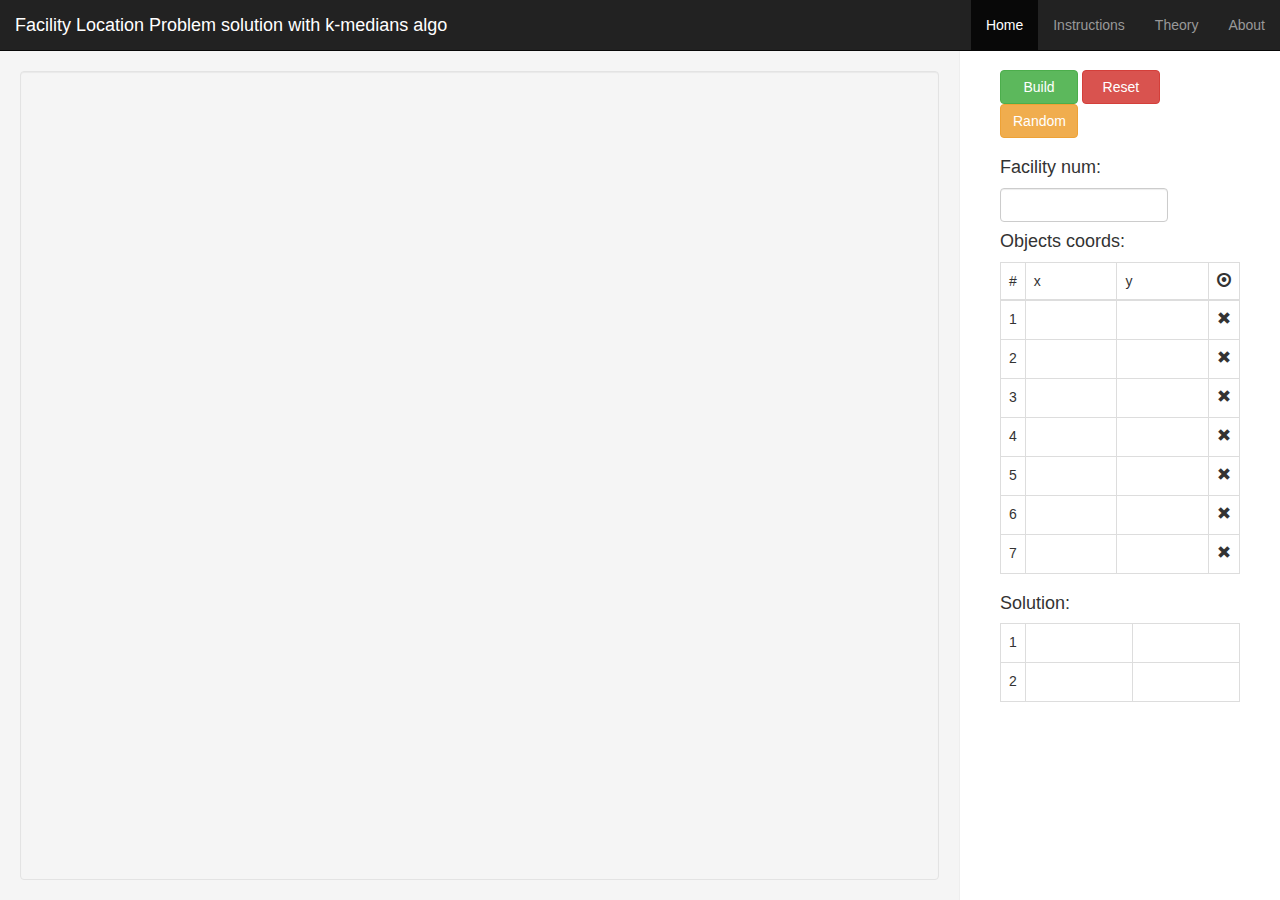
<file: index.html>
<!DOCTYPE html>
<html lang="en">
  <head>
    <meta charset="utf-8">
    <meta http-equiv="X-UA-Compatible" content="IE=edge">
    <meta name="viewport" content="width=device-width, initial-scale=1">
    <meta name="description" content="">
    <meta name="author" content="">
    <!--link rel="shortcut icon" href="../../assets/ico/favicon.ico"-->

    <title>Facility Location Problem solution with k-medians algo</title>

    <!-- Bootstrap core CSS -->
    <link href="css/bootstrap.min.css" rel="stylesheet">

    <!-- Custom styles for this template -->
    <link href="css/dashboard.css" rel="stylesheet">

    <!-- Just for debugging purposes. Don't actually copy this line! -->
    <!--[if lt IE 9]><script src="js/ie8-responsive-file-warning.js"></script><![endif]-->

    <!-- HTML5 shim and Respond.js IE8 support of HTML5 elements and media queries -->
    <!--[if lt IE 9]>
      <script src="https://oss.maxcdn.com/libs/html5shiv/3.7.0/html5shiv.js"></script>
      <script src="https://oss.maxcdn.com/libs/respond.js/1.4.2/respond.min.js"></script>
    <![endif]-->
    <style type="text/css">
      .coordstable input {
        border-width: medium medium 0px;
        border-style: none none solid;
        -moz-border-top-colors: none;
        -moz-border-right-colors: none;
        -moz-border-bottom-colors: none;
        -moz-border-left-colors: none;
        border-image: none;
        width: 100%;
      }
      .wellpanel {
        width: 100%;
        height: 100%;
        cursor: crosshair;
      }
      .point {
        cursor:pointer;
        position:absolute;
      }
      .facility {
        font-size:28px;
        cursor:default;
        position:absolute;
      }
      .wrongCoords {
        color:#BEBEBE;
      }
    </style>
  </head>

  <body style="overflow-y:scroll">

    <div class="navbar navbar-inverse navbar-fixed-top" role="navigation">
      <div class="container-fluid">
        <div class="navbar-header">
          <button type="button" class="navbar-toggle" data-toggle="collapse" data-target=".navbar-collapse">
            <span class="sr-only">Toggle navigation</span>
            <span class="icon-bar"></span>
            <span class="icon-bar"></span>
            <span class="icon-bar"></span>
          </button>
          <a class="navbar-brand" href="/">Facility Location Problem solution with k-medians algo</a>
        </div>
        <div class="navbar-collapse collapse">
          <ul class="nav navbar-nav navbar-right">
            <li class="active"><a href="/">Home</a></li>
            <li><a href="instructions.html">Instructions</a></li>
            <li><a href="theory.html">Theory</a></li>
            <li><a href="#about" data-toggle="modal" data-target="#myModal">About</a></li>
          </ul>
        </div>
      </div>
    </div>

    <div class="container-fluid">
      <div class="row">
        <div class="col-sm-3 col-md-9 sidebar">
          <div id="workBlock"></div>
          <div id="pointersBlock"></div>
          <!--span class="glyphicon glyphicon-record point">fdvfd</span>
          <span class="glyphicon glyphicon-map-marker facility"></span-->
          <div class="well wellpanel" id="well"></div>
          <!-- div style="margin-left:30%;width:40%">
            <ul class="pager">
              <li id="start" class="previous"><a href="#">|&larr; Start</a></li>
              <li id="prev"><a href="#">&larr; Prev</a></li>
              <li id="position"><span>5 of 10</span></li>
              <li id="next"><a href="#">Next &rarr;</a></li>
              <li id="result" class="next"><a href="#">Result &rarr;|</a></li>
            </ul>
          </div -->
        </div>
        <div class="col-sm-9 col-sm-offset-3 col-md-3 col-md-offset-9 main">
          <div style="margin-bottom:20px">
            <button style="width:32.5%" type="button" class="btn btn-success" onclick="mainAlgo()">Build</button>
            <button style="width:32.5%" type="button" class="btn btn-danger" onclick="clearAll()">Reset</button>
            <button style="width:32.5%" type="button" class="btn btn-warning" onclick="randomPoints()">Random</button>
          </div>
          <h4>Facility num:</h4>
          <input id="k" type="text" class="form-control" style="width:70%">
          <h4>Objects coords:</h4>
          <table class="table table-bordered coordstable">
            <thead>
              <tr><td>#</td><td>x</td><td>y</td><td><span class="glyphicon glyphicon-record"></span></td></tr>
            </thead>
            <tbody>
              <tr><td>1</td><td><input type="text"></td><td><input type="text"></td><td><span class="glyphicon glyphicon-remove"></span></td></tr>
              <tr><td>2</td><td><input type="text"></td><td><input type="text"></td><td><span class="glyphicon glyphicon-remove"></span></td></tr>
              <tr><td>3</td><td><input type="text"></td><td><input type="text"></td><td><span class="glyphicon glyphicon-remove"></span></td></tr>
              <tr><td>4</td><td><input type="text"></td><td><input type="text"></td><td><span class="glyphicon glyphicon-remove"></span></td></tr>
              <tr><td>5</td><td><input type="text"></td><td><input type="text"></td><td><span class="glyphicon glyphicon-remove"></span></td></tr>
              <tr><td>6</td><td><input type="text"></td><td><input type="text"></td><td><span class="glyphicon glyphicon-remove"></span></td></tr>
              <tr><td>7</td><td><input type="text"></td><td><input type="text"></td><td><span class="glyphicon glyphicon-remove"></span></td></tr>
            </tbody>
          </table>
          <h4>Solution:</h4>
          <table id="resultTable" class="table table-bordered coordstable">
            <tbody>
              <tr><td>1</td><td><input type="text" readonly></td><td><input type="text" readonly></td></tr>
              <tr><td>2</td><td><input type="text" readonly></td><td><input type="text" readonly></td></tr>
            </tbody>
          </table>
        </div>
      </div>
    </div>

    <!-- Modal -->
    <div class="modal fade" id="myModal" tabindex="-1" role="dialog" aria-labelledby="myModalLabel" aria-hidden="true">
      <div class="modal-dialog">
        <div class="modal-content">
          <div class="modal-header">
            <button type="button" class="close" data-dismiss="modal" aria-hidden="true">&times;</button>
            <h3 class="modal-title" id="myModalLabel">About</h3>
          </div>
          <div class="modal-body">
            This site created by Nick Levashov, student of <a href="http://mipt.ru/">MIPT</a>, on May 2014, for solving Facility Location Problems online and for demonstrating "k-medians" algorithm.<br><br>
            Great thanks to <a href="http://mipt.ru/education/chairs/dm/staff/glibichuk.html">Alexey Glibichuk</a> for giving me knowledge.<br><br>
            <h4>My contacts:</h4>
            <span class="glyphicon glyphicon-envelope"></span>
            <a href="mailto:niklevashov@yandex.ru">niklevashov@yandex.ru</a>
            <br>
            <span class="glyphicon glyphicon-user"></span>
            <a href="http://vk.com/nlevashov">vk.com/nlevashov</a>
          </div>
          <div class="modal-footer">
            <button type="button" class="btn btn-default" data-dismiss="modal">Close</button>
          </div>
        </div>
      </div>
    </div>

    <!-- Bootstrap core JavaScript
    ================================================== -->
    <!-- Placed at the end of the document so the pages load faster -->
    <script src="js/jquery.min.js"></script>
    <script src="js/bootstrap.min.js"></script>
    <script src="js/docs.min.js"></script>
    <script src="js/objects.js"></script>
  </body>
</html>
</file>
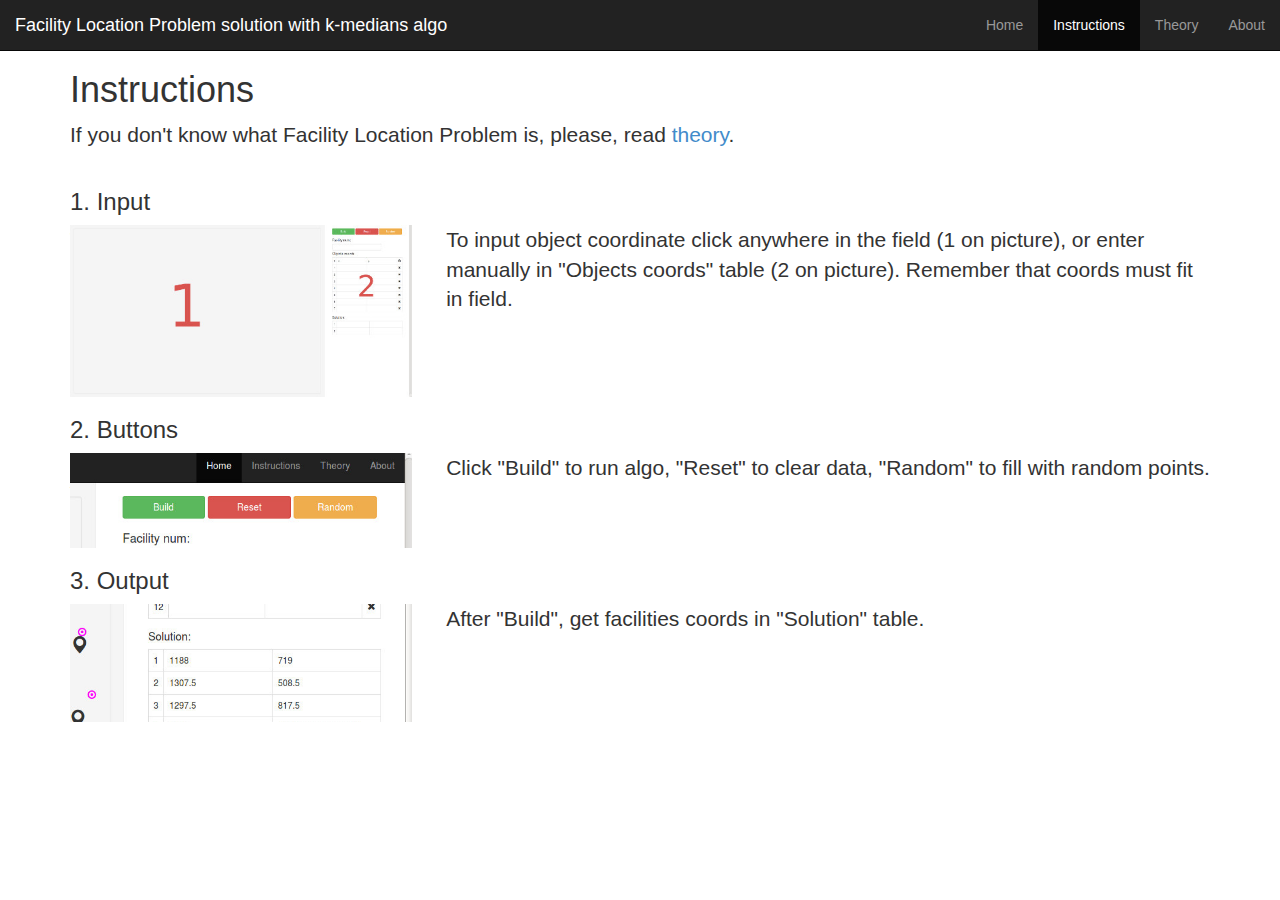
<file: instructions.html>
<!DOCTYPE html>
<html lang="en">
  <head>
    <meta charset="utf-8">
    <meta http-equiv="X-UA-Compatible" content="IE=edge">
    <meta name="viewport" content="width=device-width, initial-scale=1">
    <meta name="description" content="">
    <meta name="author" content="">
    <!--link rel="shortcut icon" href="../../assets/ico/favicon.ico"-->

    <title>Facility Location Problem solution with k-medians algo</title>

    <!-- Bootstrap core CSS -->
    <link href="css/bootstrap.min.css" rel="stylesheet">

    <!-- Custom styles for this template -->
    <link href="css/dashboard.css" rel="stylesheet">

    <!-- Just for debugging purposes. Don't actually copy this line! -->
    <!--[if lt IE 9]><script src="js/ie8-responsive-file-warning.js"></script><![endif]-->

    <!-- HTML5 shim and Respond.js IE8 support of HTML5 elements and media queries -->
    <!--[if lt IE 9]>
      <script src="https://oss.maxcdn.com/libs/html5shiv/3.7.0/html5shiv.js"></script>
      <script src="https://oss.maxcdn.com/libs/respond.js/1.4.2/respond.min.js"></script>
    <![endif]-->
    <style type="text/css">
      .coordstable input {
        border-width: medium medium 0px;
        border-style: none none solid;
        -moz-border-top-colors: none;
        -moz-border-right-colors: none;
        -moz-border-bottom-colors: none;
        -moz-border-left-colors: none;
        border-image: none;
        width: 100%;
      }
      .wellpanel {
        width: 100%;
        height: 100%;
        cursor: crosshair;
      }
      .point {
        cursor:pointer;
        position:absolute;
      }
      .facility {
        font-size:28px;
        cursor:default;
        position:absolute;
      }
      .wrongCoords {
        color:#BEBEBE;
      }
      .leftimg {
        float: left;
        margin-right: 3%;
        width: 30%;
      }
    </style>
  </head>

  <body style="overflow-y:scroll">

    <div class="navbar navbar-inverse navbar-fixed-top" role="navigation">
      <div class="container-fluid">
        <div class="navbar-header">
          <button type="button" class="navbar-toggle" data-toggle="collapse" data-target=".navbar-collapse">
            <span class="sr-only">Toggle navigation</span>
            <span class="icon-bar"></span>
            <span class="icon-bar"></span>
            <span class="icon-bar"></span>
          </button>
          <a class="navbar-brand" href="/">Facility Location Problem solution with k-medians algo</a>
        </div>
        <div class="navbar-collapse collapse">
          <ul class="nav navbar-nav navbar-right">
            <li><a href="/">Home</a></li>
            <li class="active"><a href="instructions.html">Instructions</a></li>
            <li><a href="theory.html">Theory</a></li>
            <li><a href="#about" data-toggle="modal" data-target="#myModal">About</a></li>
          </ul>
        </div>
      </div>
    </div>

    <div class="container">
      <div class="starter-template">
        <h1>Instructions</h1>
        <p class="lead">If you don't know what Facility Location Problem is, please, read <a href="theory.html">theory</a>.</p>
        <div style="width:100%; float:left;">
          <h3>1. Input</h3>
          <img src="img/1.jpg" class="leftimg"><p class="lead">To input object coordinate click anywhere in the field (1 on picture), or enter manually in "Objects coords" table (2 on picture). Remember that coords must fit in field.</p>
        </div>
        <div style="width:100%; float:left;">
          <h3>2. Buttons</h3>
          <img src="img/2.jpg" class="leftimg"><p class="lead">Click "Build" to run algo, "Reset" to clear data, "Random" to fill with random points.</p>
        </div>
        <div style="width:100%; float:left;">
          <h3>3. Output</h3>
          <img src="img/3.jpg" class="leftimg"><p class="lead">After "Build", get facilities coords in "Solution" table.</p>
        </div>
      
      </div>

    </div><!-- /.container -->

    <!-- Modal -->
    <div class="modal fade" id="myModal" tabindex="-1" role="dialog" aria-labelledby="myModalLabel" aria-hidden="true">
      <div class="modal-dialog">
        <div class="modal-content">
          <div class="modal-header">
            <button type="button" class="close" data-dismiss="modal" aria-hidden="true">&times;</button>
            <h3 class="modal-title" id="myModalLabel">About</h3>
          </div>
          <div class="modal-body">
            This site created by Nick Levashov, student of <a href="http://mipt.ru/">MIPT</a>, on May 2014, for solving Facility Location Problems online and for demonstrating "k-medians" algorithm.<br><br>
            Great thanks to <a href="http://mipt.ru/education/chairs/dm/staff/glibichuk.html">Alexey Glibichuk</a> for giving me knowledge.<br><br>
            <h4>My contacts:</h4>
            <span class="glyphicon glyphicon-envelope"></span>
            <a href="mailto:niklevashov@yandex.ru">niklevashov@yandex.ru</a>
            <br>
            <span class="glyphicon glyphicon-user"></span>
            <a href="http://vk.com/nlevashov">vk.com/nlevashov</a>
          </div>
          <div class="modal-footer">
            <button type="button" class="btn btn-default" data-dismiss="modal">Close</button>
          </div>
        </div>
      </div>
    </div>

    <!-- Bootstrap core JavaScript
    ================================================== -->
    <!-- Placed at the end of the document so the pages load faster -->
    <script src="js/jquery.min.js"></script>
    <script src="js/bootstrap.min.js"></script>
    <script src="js/docs.min.js"></script>
    <script src="js/objects.js"></script>
  </body>
</html>
</file>
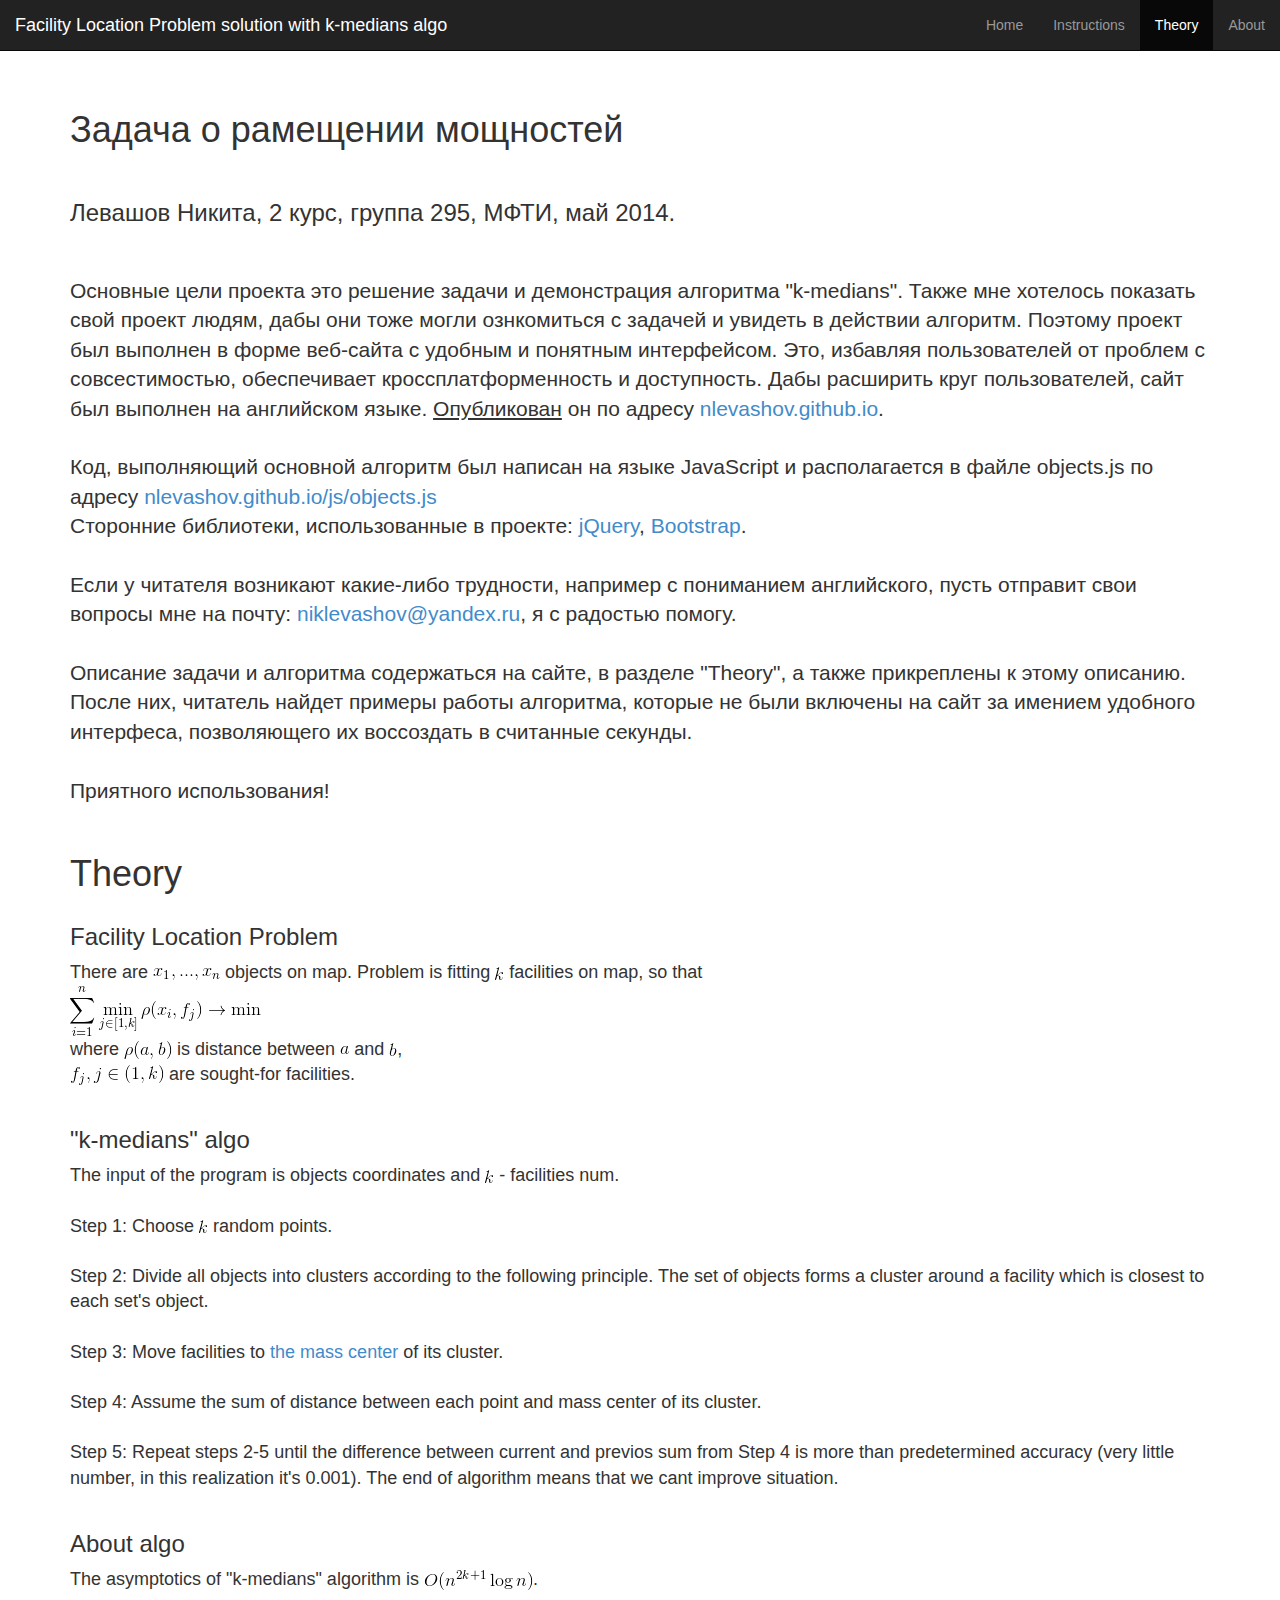
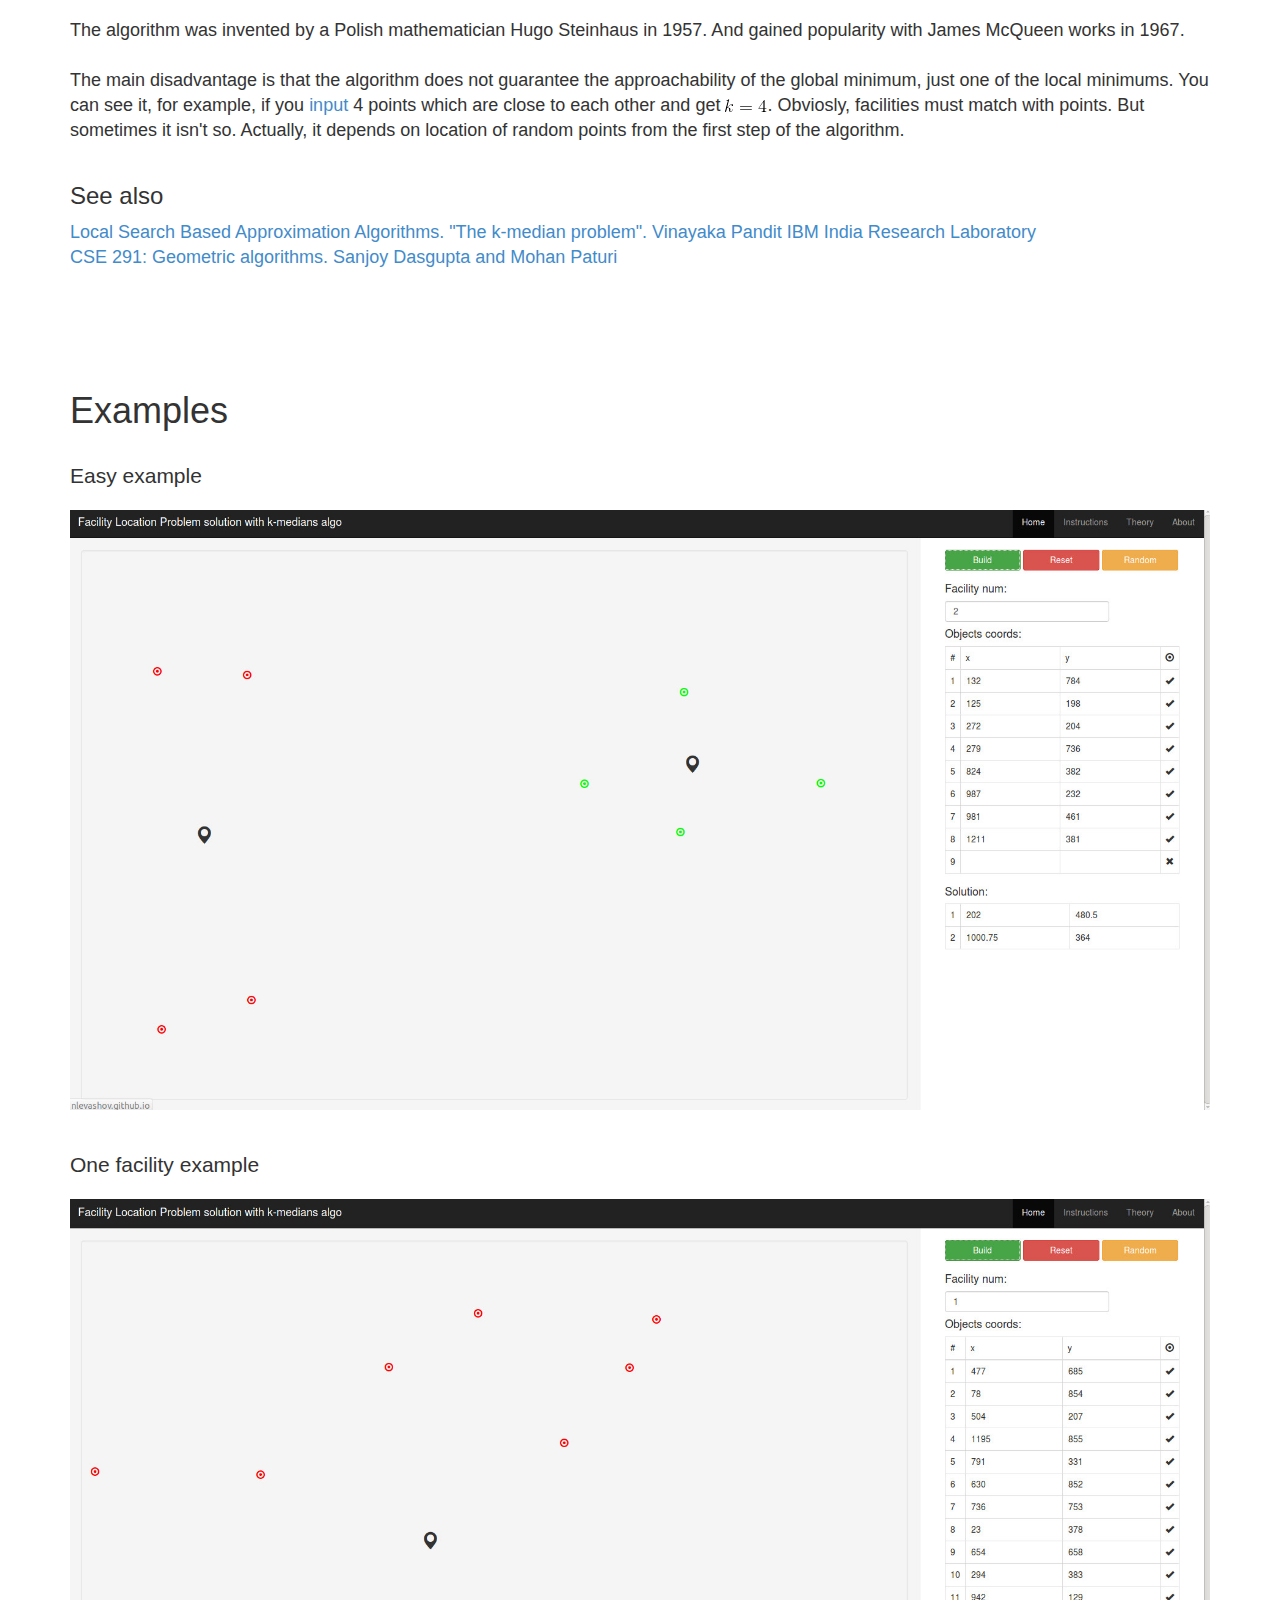
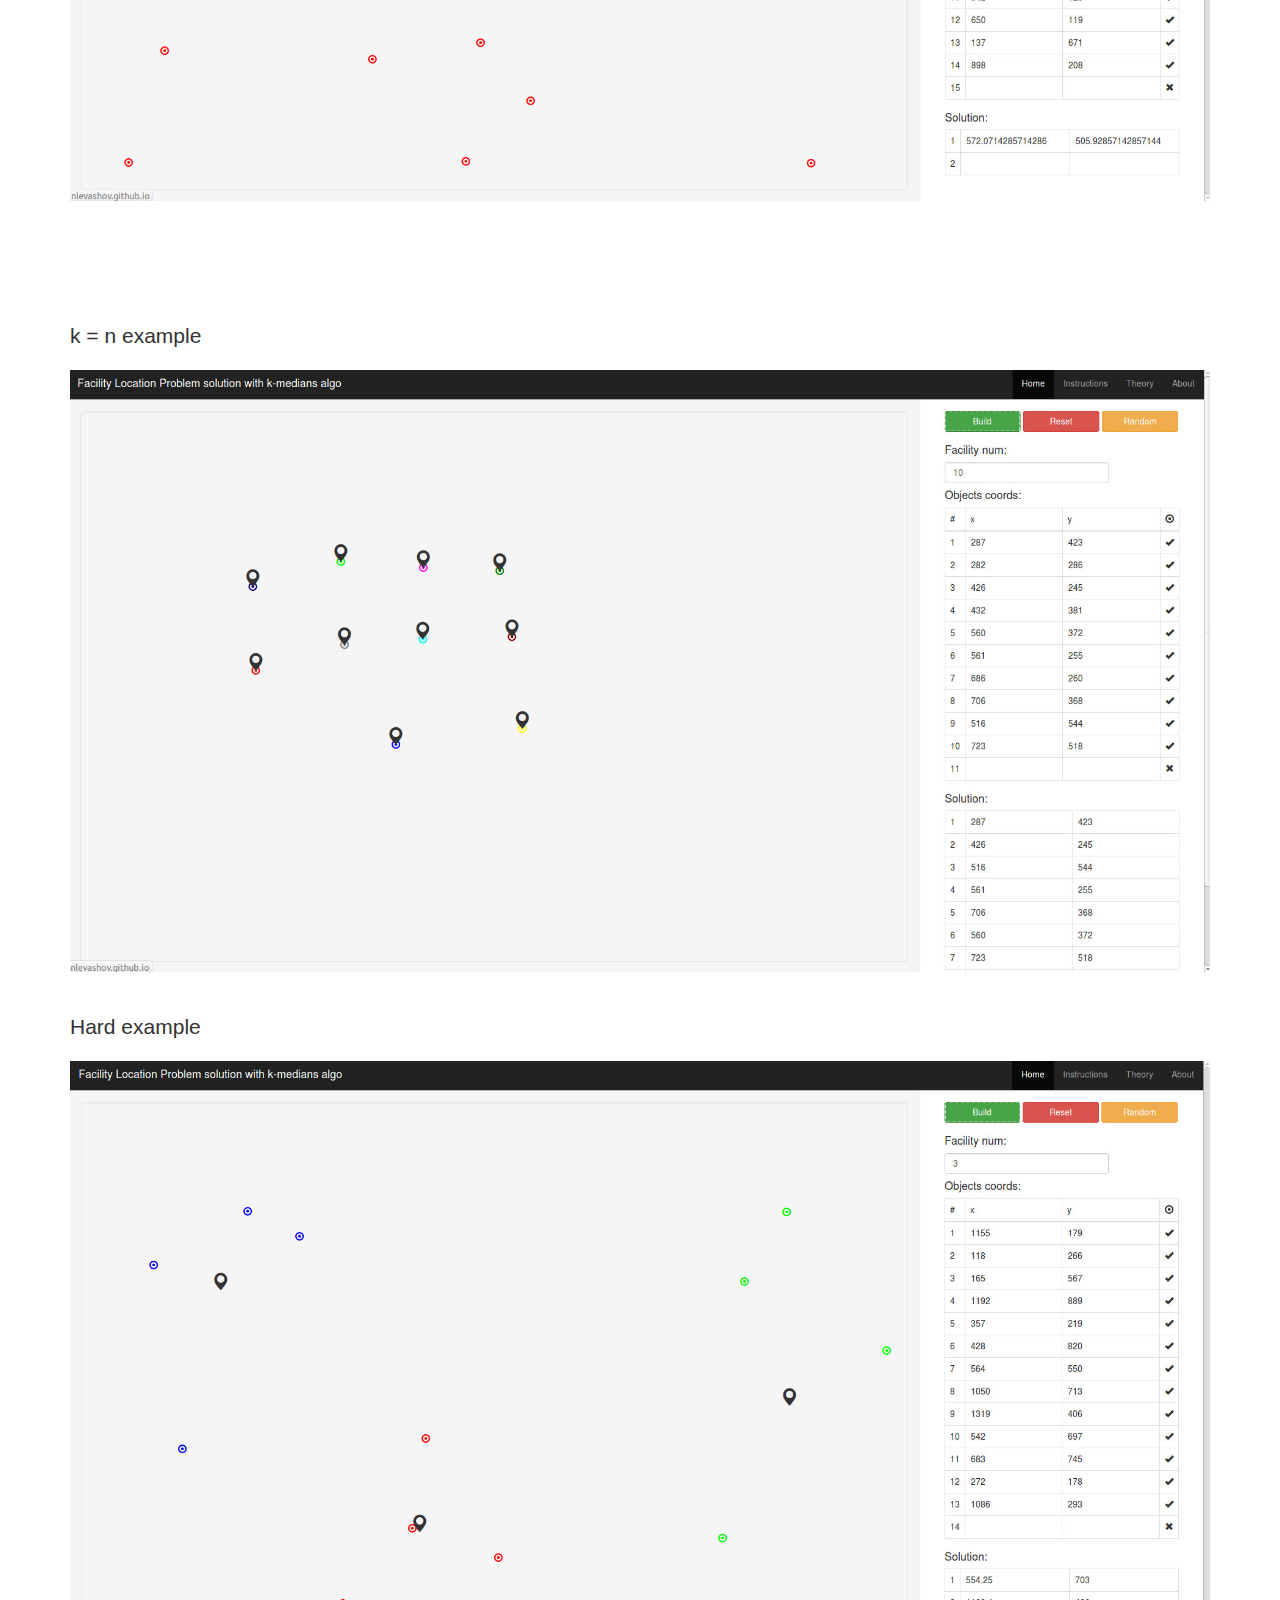
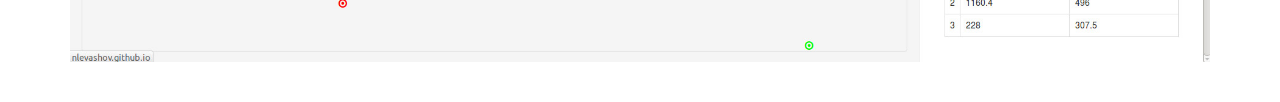
<file: pdf.html>
<!DOCTYPE html>
<html lang="en">
  <head>
    <meta charset="utf-8">
    <meta http-equiv="X-UA-Compatible" content="IE=edge">
    <meta name="viewport" content="width=device-width, initial-scale=1">
    <meta name="description" content="">
    <meta name="author" content="">
    <!--link rel="shortcut icon" href="../../assets/ico/favicon.ico"-->

    <title>Facility Location Problem solution with k-medians algo</title>

    <!-- Bootstrap core CSS -->
    <link href="css/bootstrap.min.css" rel="stylesheet">

    <!-- Custom styles for this template -->
    <link href="css/dashboard.css" rel="stylesheet">

    <!-- Just for debugging purposes. Don't actually copy this line! -->
    <!--[if lt IE 9]><script src="js/ie8-responsive-file-warning.js"></script><![endif]-->

    <!-- HTML5 shim and Respond.js IE8 support of HTML5 elements and media queries -->
    <!--[if lt IE 9]>
      <script src="https://oss.maxcdn.com/libs/html5shiv/3.7.0/html5shiv.js"></script>
      <script src="https://oss.maxcdn.com/libs/respond.js/1.4.2/respond.min.js"></script>
    <![endif]-->
    <style type="text/css">
      .coordstable input {
        border-width: medium medium 0px;
        border-style: none none solid;
        -moz-border-top-colors: none;
        -moz-border-right-colors: none;
        -moz-border-bottom-colors: none;
        -moz-border-left-colors: none;
        border-image: none;
        width: 100%;
      }
      .wellpanel {
        width: 100%;
        height: 100%;
        cursor: crosshair;
      }
      .point {
        cursor:pointer;
        position:absolute;
      }
      .facility {
        font-size:28px;
        cursor:default;
        position:absolute;
      }
      .wrongCoords {
        color:#BEBEBE;
      }
      .leftimg {
        float: left;
        margin-right: 3%;
        width: 30%;
      }
    </style>
  </head>

  <body style="overflow-y:scroll">

    <div class="navbar navbar-inverse navbar-fixed-top" role="navigation">
      <div class="container-fluid">
        <div class="navbar-header">
          <button type="button" class="navbar-toggle" data-toggle="collapse" data-target=".navbar-collapse">
            <span class="sr-only">Toggle navigation</span>
            <span class="icon-bar"></span>
            <span class="icon-bar"></span>
            <span class="icon-bar"></span>
          </button>
          <a class="navbar-brand" href="/">Facility Location Problem solution with k-medians algo</a>
        </div>
        <div class="navbar-collapse collapse">
          <ul class="nav navbar-nav navbar-right">
            <li><a href="/">Home</a></li>
            <li><a href="instructions.html">Instructions</a></li>
            <li class="active"><a href="theory.html">Theory</a></li>
            <li><a href="#about" data-toggle="modal" data-target="#myModal">About</a></li>
          </ul>
        </div>
      </div>
    </div>

    <div class="container">
      <div class="starter-template">
        <br><br>
        <h1>Задача о рамещении мощностей</h1><br>
        <h3>Левашов Никита, 2 курс, группа 295, МФТИ, май 2014.</h3><br><br>
        <p class="lead">
          Основные цели проекта это решение задачи и демонстрация алгоритма "k-medians". Также мне хотелось показать свой проект людям, дабы они тоже могли ознкомиться с задачей и увидеть в действии алгоритм. Поэтому проект был выполнен в форме веб-сайта с удобным и понятным интерфейсом. Это, избавляя пользователей от проблем с совсестимостью, обеспечивает кроссплатформенность и доступность. Дабы расширить круг пользователей, сайт был выполнен на английском языке. <u>Опубликован</u> он по адресу <a href="http://nlevashov.github.io/">nlevashov.github.io</a>.
          <br><br>
          Код, выполняющий основной алгоритм был написан на языке JavaScript и располагается в файле objects.js по адресу <a href="http://nlevashov.github.io/js/objects.js">nlevashov.github.io/js/objects.js</a><br>
          Сторонние библиотеки, использованные в проекте: <a href="http://jquery.com/">jQuery</a>, <a href="http://getbootstrap.com">Bootstrap</a>.
          <br><br>
          Если у читателя возникают какие-либо трудности, например с пониманием английского, пусть отправит свои вопросы мне на почту: <a href="mailto:niklevashov@yandex.ru">niklevashov@yandex.ru</a>, я с радостью помогу.
          <br><br>
          Описание задачи и алгоритма содержаться на сайте, в разделе "Theory", а также прикреплены к этому описанию. После них, читатель найдет примеры работы алгоритма, которые не были включены на сайт за имением удобного интерфеса, позволяющего их воссоздать в считанные секунды.
          <br><br>
          Приятного использования!
          <br><br>
        </p>
        <h1>Theory</h1>
        <div style="width:100%; float:left;">
          <h3>Facility Location Problem</h3>
          <p class="lead" style="font-size:18px">
            There are <img src="img/x1xn.gif"> objects on map. Problem is fitting <img src="img/k.gif"> facilities on map, so that<br>
            <img src="img/sumlimit.gif"><br>
            where <img src="img/ro.gif"> is distance between <img src="img/a.gif"> and <img src="img/b.gif">,<br>
            <img src="img/f.gif"> are sought-for facilities.
          </p>
        </div>
        <div style="width:100%; float:left;">
          <h3>"k-medians" algo</h3>
          <p class="lead" style="font-size:18px">
            The input of the program is objects coordinates and <img src="img/k.gif"> - facilities num.<br>
            <br>
            Step 1: Choose <img src="img/k.gif"> random points.<br>
            <br>
            Step 2: Divide all objects into clusters according to the following principle.
            The set of objects forms a cluster around a facility which is closest to each set's object.<br>
            <br>
            Step 3: Move facilities to <a target="_blank" href="http://en.wikipedia.org/wiki/Center_of_mass#Definition">the mass center</a> of its cluster.<br>
            <br>
            Step 4: Assume the sum of distance between each point and mass center of its cluster.<br>
            <br>
            Step 5: Repeat steps 2-5 until the difference between current and previos sum from Step 4 is more than predetermined accuracy (very little number, in this realization it's 0.001).
            The end of algorithm means that we cant improve situation.
          </p>
        </div>
        <div style="width:100%; float:left;">
          <h3>About algo</h3>
          <p class="lead" style="font-size:18px">
            The asymptotics of "k-medians" algorithm is <img src="img/asimptotics.gif">.<br>
            <br>
            The algorithm was invented by a Polish mathematician Hugo Steinhaus in 1957.
            And gained popularity with James McQueen works in 1967.<br>
            <br>
            The main disadvantage is that the algorithm does not guarantee the approachability of the global minimum, 
            just one of the local minimums. You can see it, for example, if you <a href="/">input</a> 
            4 points which are close to each other and get <img src="img/k4.gif">. Obviosly, facilities must match with points. 
            But sometimes it isn't so. Actually, it depends on location of random points from the first step of the algorithm.
          </p>
        </div>
        <div style="width:100%; float:left;">
          <h3>See also</h3>
          <p class="lead" style="font-size:18px">
            <a target="_blank" href="http://research.microsoft.com/en-us/events/indiaschooljan2011/vinayaka.pdf">Local Search Based Approximation Algorithms. "The k-median problem". Vinayaka Pandit IBM India Research Laboratory</a>
            <br>
            <a target="_blank" href="http://cseweb.ucsd.edu/~dasgupta/291-geom/kmedian.pdf"> CSE 291: Geometric algorithms. Sanjoy Dasgupta and Mohan Paturi</a><br><br><br><br><br>
          </p>
        </div>
        
        <h1>Examples</h1>
          <div style="width:100%; float:left;">
            <br>
            <p class="lead">Easy example</p><img style="width:100%" src="img/ex2.jpg"><br><br><br>
            <p class="lead">One facility example</p><img style="width:100%" src="img/ex5.jpg"><br><br><br><br><br><br><br>
            <p class="lead">k = n example</p><img style="width:100%" src="img/ex3.jpg"><br><br><br>
            <p class="lead">Hard example</p><img style="width:100%" src="img/ex4.jpg"><br><br><br>
          </div>
        </div>

    </div><!-- /.container -->

    <!-- Modal -->
    <div class="modal fade" id="myModal" tabindex="-1" role="dialog" aria-labelledby="myModalLabel" aria-hidden="true">
      <div class="modal-dialog">
        <div class="modal-content">
          <div class="modal-header">
            <button type="button" class="close" data-dismiss="modal" aria-hidden="true">&times;</button>
            <h3 class="modal-title" id="myModalLabel">About</h3>
          </div>
          <div class="modal-body">
            This site created by Nick Levashov, student of <a href="http://mipt.ru/">MIPT</a>, on May 2014, for solving Facility Location Problems online and for demonstrating "k-medians" algorithm.<br><br>
            Great thanks to <a href="http://mipt.ru/education/chairs/dm/staff/glibichuk.html">Alexey Glibichuk</a> for giving me knowledge.<br><br>
            <h4>My contacts:</h4>
            <span class="glyphicon glyphicon-envelope"></span>
            <a href="mailto:niklevashov@yandex.ru">niklevashov@yandex.ru</a>
            <br>
            <span class="glyphicon glyphicon-user"></span>
            <a href="http://vk.com/nlevashov">vk.com/nlevashov</a>
          </div>
          <div class="modal-footer">
            <button type="button" class="btn btn-default" data-dismiss="modal">Close</button>
          </div>
        </div>
      </div>
    </div>

    <!-- Bootstrap core JavaScript
    ================================================== -->
    <!-- Placed at the end of the document so the pages load faster -->
    <script src="js/jquery.min.js"></script>
    <script src="js/bootstrap.min.js"></script>
    <script src="js/docs.min.js"></script>
    <script src="js/objects.js"></script>
  </body>
</html>
</file>
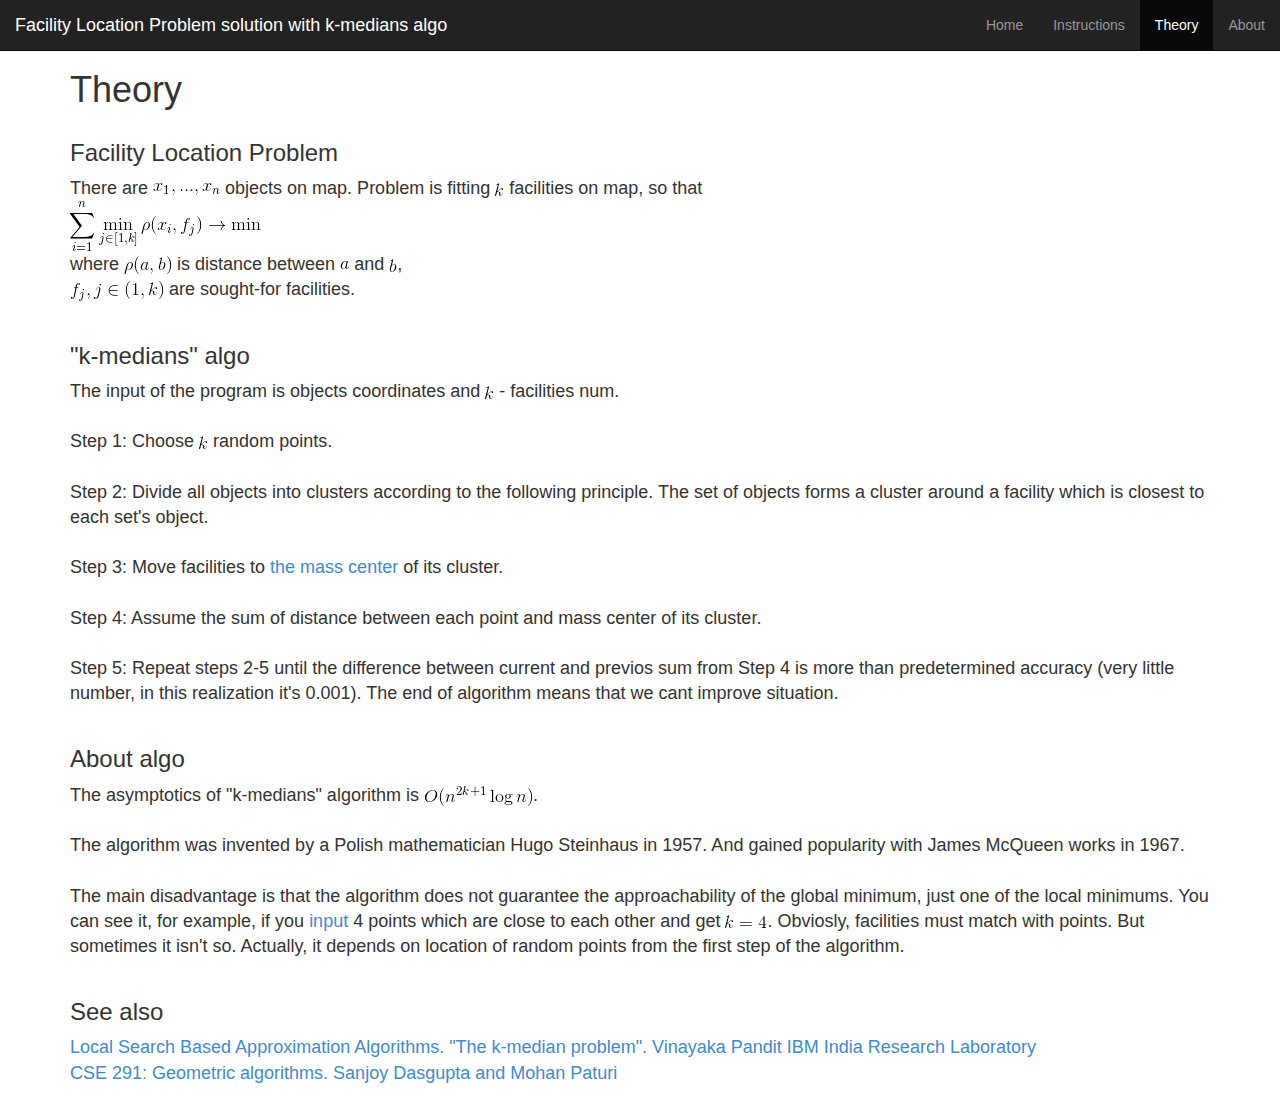
<file: theory.html>
<!DOCTYPE html>
<html lang="en">
  <head>
    <meta charset="utf-8">
    <meta http-equiv="X-UA-Compatible" content="IE=edge">
    <meta name="viewport" content="width=device-width, initial-scale=1">
    <meta name="description" content="">
    <meta name="author" content="">
    <!--link rel="shortcut icon" href="../../assets/ico/favicon.ico"-->

    <title>Facility Location Problem solution with k-medians algo</title>

    <!-- Bootstrap core CSS -->
    <link href="css/bootstrap.min.css" rel="stylesheet">

    <!-- Custom styles for this template -->
    <link href="css/dashboard.css" rel="stylesheet">

    <!-- Just for debugging purposes. Don't actually copy this line! -->
    <!--[if lt IE 9]><script src="js/ie8-responsive-file-warning.js"></script><![endif]-->

    <!-- HTML5 shim and Respond.js IE8 support of HTML5 elements and media queries -->
    <!--[if lt IE 9]>
      <script src="https://oss.maxcdn.com/libs/html5shiv/3.7.0/html5shiv.js"></script>
      <script src="https://oss.maxcdn.com/libs/respond.js/1.4.2/respond.min.js"></script>
    <![endif]-->
    <style type="text/css">
      .coordstable input {
        border-width: medium medium 0px;
        border-style: none none solid;
        -moz-border-top-colors: none;
        -moz-border-right-colors: none;
        -moz-border-bottom-colors: none;
        -moz-border-left-colors: none;
        border-image: none;
        width: 100%;
      }
      .wellpanel {
        width: 100%;
        height: 100%;
        cursor: crosshair;
      }
      .point {
        cursor:pointer;
        position:absolute;
      }
      .facility {
        font-size:28px;
        cursor:default;
        position:absolute;
      }
      .wrongCoords {
        color:#BEBEBE;
      }
      .leftimg {
        float: left;
        margin-right: 3%;
        width: 30%;
      }
    </style>
  </head>

  <body style="overflow-y:scroll">

    <div class="navbar navbar-inverse navbar-fixed-top" role="navigation">
      <div class="container-fluid">
        <div class="navbar-header">
          <button type="button" class="navbar-toggle" data-toggle="collapse" data-target=".navbar-collapse">
            <span class="sr-only">Toggle navigation</span>
            <span class="icon-bar"></span>
            <span class="icon-bar"></span>
            <span class="icon-bar"></span>
          </button>
          <a class="navbar-brand" href="/">Facility Location Problem solution with k-medians algo</a>
        </div>
        <div class="navbar-collapse collapse">
          <ul class="nav navbar-nav navbar-right">
            <li><a href="/">Home</a></li>
            <li><a href="instructions.html">Instructions</a></li>
            <li class="active"><a href="theory.html">Theory</a></li>
            <li><a href="#about" data-toggle="modal" data-target="#myModal">About</a></li>
          </ul>
        </div>
      </div>
    </div>

    <div class="container">
      <div class="starter-template">
        <h1>Theory</h1>
        <div style="width:100%; float:left;">
          <h3>Facility Location Problem</h3>
          <p class="lead" style="font-size:18px">
            There are <img src="img/x1xn.gif"> objects on map. Problem is fitting <img src="img/k.gif"> facilities on map, so that<br>
            <img src="img/sumlimit.gif"><br>
            where <img src="img/ro.gif"> is distance between <img src="img/a.gif"> and <img src="img/b.gif">,<br>
            <img src="img/f.gif"> are sought-for facilities.
          </p>
        </div>
        <div style="width:100%; float:left;">
          <h3>"k-medians" algo</h3>
          <p class="lead" style="font-size:18px">
            The input of the program is objects coordinates and <img src="img/k.gif"> - facilities num.<br>
            <br>
            Step 1: Choose <img src="img/k.gif"> random points.<br>
            <br>
            Step 2: Divide all objects into clusters according to the following principle.
            The set of objects forms a cluster around a facility which is closest to each set's object.<br>
            <br>
            Step 3: Move facilities to <a target="_blank" href="http://en.wikipedia.org/wiki/Center_of_mass#Definition">the mass center</a> of its cluster.<br>
            <br>
            Step 4: Assume the sum of distance between each point and mass center of its cluster.<br>
            <br>
            Step 5: Repeat steps 2-5 until the difference between current and previos sum from Step 4 is more than predetermined accuracy (very little number, in this realization it's 0.001).
            The end of algorithm means that we cant improve situation.
          </p>
        </div>
        <div style="width:100%; float:left;">
          <h3>About algo</h3>
          <p class="lead" style="font-size:18px">
            The asymptotics of "k-medians" algorithm is <img src="img/asimptotics.gif">.<br>
            <br>
            The algorithm was invented by a Polish mathematician Hugo Steinhaus in 1957.
            And gained popularity with James McQueen works in 1967.<br>
            <br>
            The main disadvantage is that the algorithm does not guarantee the approachability of the global minimum, 
            just one of the local minimums. You can see it, for example, if you <a href="/">input</a> 
            4 points which are close to each other and get <img src="img/k4.gif">. Obviosly, facilities must match with points. 
            But sometimes it isn't so. Actually, it depends on location of random points from the first step of the algorithm.
          </p>
        </div>
        <div style="width:100%; float:left;">
          <h3>See also</h3>
          <p class="lead" style="font-size:18px">
            <a target="_blank" href="http://research.microsoft.com/en-us/events/indiaschooljan2011/vinayaka.pdf">Local Search Based Approximation Algorithms. "The k-median problem". Vinayaka Pandit IBM India Research Laboratory</a>
            <br>
            <a target="_blank" href="http://cseweb.ucsd.edu/~dasgupta/291-geom/kmedian.pdf"> CSE 291: Geometric algorithms. Sanjoy Dasgupta and Mohan Paturi</a>
          </p>
        </div>
      
      </div>

    </div><!-- /.container -->

    <!-- Modal -->
    <div class="modal fade" id="myModal" tabindex="-1" role="dialog" aria-labelledby="myModalLabel" aria-hidden="true">
      <div class="modal-dialog">
        <div class="modal-content">
          <div class="modal-header">
            <button type="button" class="close" data-dismiss="modal" aria-hidden="true">&times;</button>
            <h3 class="modal-title" id="myModalLabel">About</h3>
          </div>
          <div class="modal-body">
            This site created by Nick Levashov, student of <a href="http://mipt.ru/">MIPT</a>, on May 2014, for solving Facility Location Problems online and for demonstrating "k-medians" algorithm.<br><br>
            Great thanks to <a href="http://mipt.ru/education/chairs/dm/staff/glibichuk.html">Alexey Glibichuk</a> for giving me knowledge.<br><br>
            <h4>My contacts:</h4>
            <span class="glyphicon glyphicon-envelope"></span>
            <a href="mailto:niklevashov@yandex.ru">niklevashov@yandex.ru</a>
            <br>
            <span class="glyphicon glyphicon-user"></span>
            <a href="http://vk.com/nlevashov">vk.com/nlevashov</a>
          </div>
          <div class="modal-footer">
            <button type="button" class="btn btn-default" data-dismiss="modal">Close</button>
          </div>
        </div>
      </div>
    </div>

    <!-- Bootstrap core JavaScript
    ================================================== -->
    <!-- Placed at the end of the document so the pages load faster -->
    <script src="js/jquery.min.js"></script>
    <script src="js/bootstrap.min.js"></script>
    <script src="js/docs.min.js"></script>
    <script src="js/objects.js"></script>
  </body>
</html>
</file>
<file: css/dashboard.css>
/*
 * Base structure
 */

/* Move down content because we have a fixed navbar that is 50px tall */
body {
  padding-top: 50px;
}


/*
 * Global add-ons
 */

.sub-header {
  padding-bottom: 10px;
  border-bottom: 1px solid #eee;
}


/*
 * Sidebar
 */

/* Hide for mobile, show later */
.sidebar {
  display: none;
}
@media (min-width: 768px) {
  .sidebar {
    position: fixed;
    top: 51px;
    bottom: 0;
    left: 0;
    z-index: 1000;
    display: block;
    padding: 20px;
    overflow-x: hidden;
    overflow-y: auto; /* Scrollable contents if viewport is shorter than content. */
    background-color: #f5f5f5;
    border-right: 1px solid #eee;
  }
}

/* Sidebar navigation */
.nav-sidebar {
  margin-right: -21px; /* 20px padding + 1px border */
  margin-bottom: 20px;
  margin-left: -20px;
}
.nav-sidebar > li > a {
  padding-right: 20px;
  padding-left: 20px;
}
.nav-sidebar > .active > a {
  color: #fff;
  background-color: #428bca;
}


/*
 * Main content
 */

.main {
  padding: 20px;
}
@media (min-width: 768px) {
  .main {
    padding-right: 40px;
    padding-left: 40px;
  }
}
.main .page-header {
  margin-top: 0;
}
</file>
